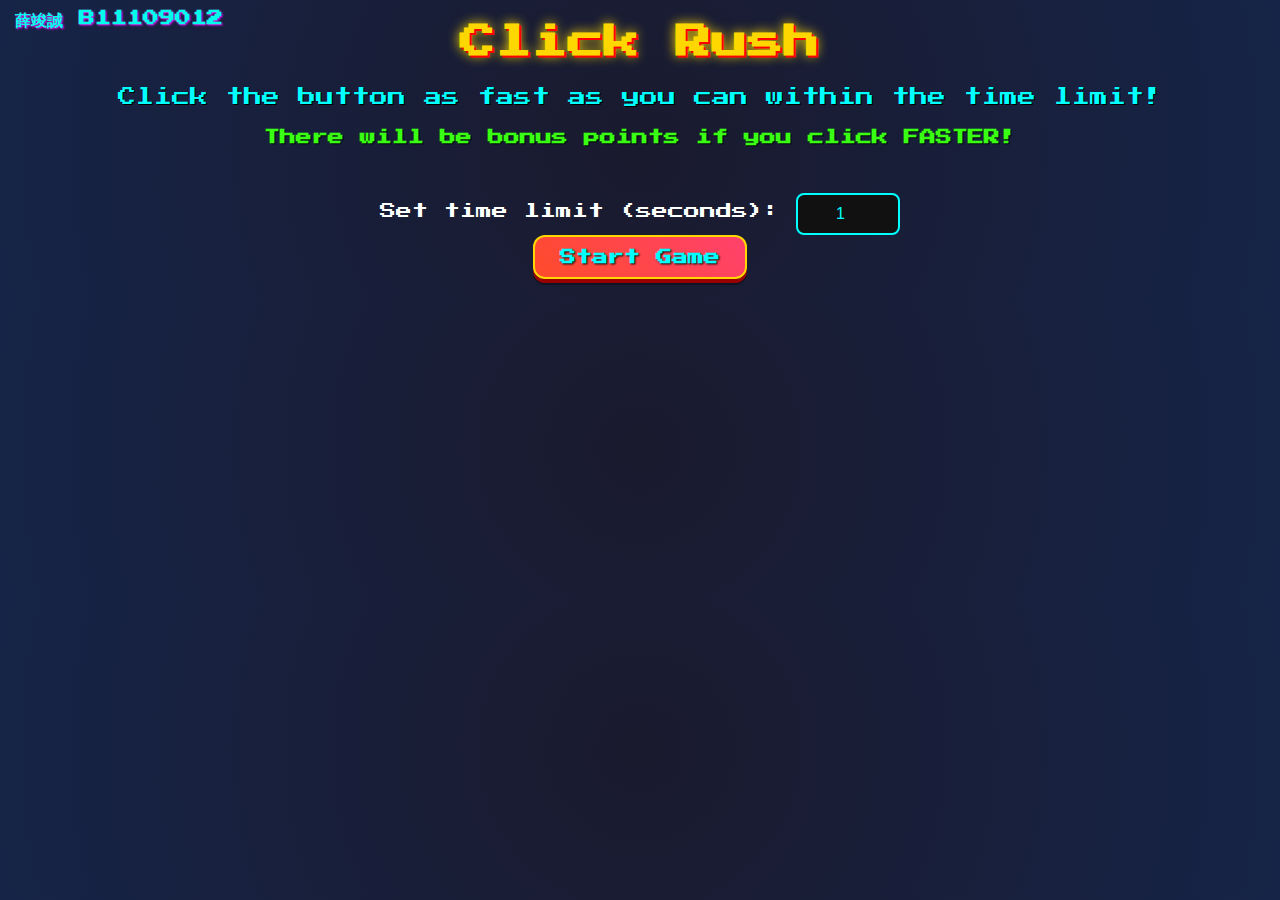
<file: B11109012_Homework 1_Moving Button/index.html>
<!DOCTYPE html>
<html lang="en">
<head>
  <meta charset="UTF-8">
  <meta name="viewport" content="width=device-width, initial-scale=1.0">
  <title>Clicking Game</title>
  <!-- Arcade font -->
  <link href="https://fonts.googleapis.com/css2?family=Press+Start+2P&display=swap" rel="stylesheet">
  <link rel="stylesheet" href="style.css">
</head>
<body>
    <div id="authorName">薛竣誠 B11109012</div>


  <h1>Click Rush</h1>
  <p id="gameDesc">
  Click the button as fast as you can within the time limit!<br>
</p>

<div id="descriptionArea">
  <p class="bonusLine">There will be bonus points if you click FASTER!</p><br><br>
</div>

  <!-- Input for time and start button -->
  <div id="setupArea">
    <label for="timeInput">Set time limit (seconds): </label>
    <input type="number" id="timeInput" value="1" min="1"><br>
    <button id="startBtn" class="arcade-btn">Start Game</button>
  </div>

  <div id="gameArea"></div>

  <script src="script.js"></script>
</body>
</html>
</file>
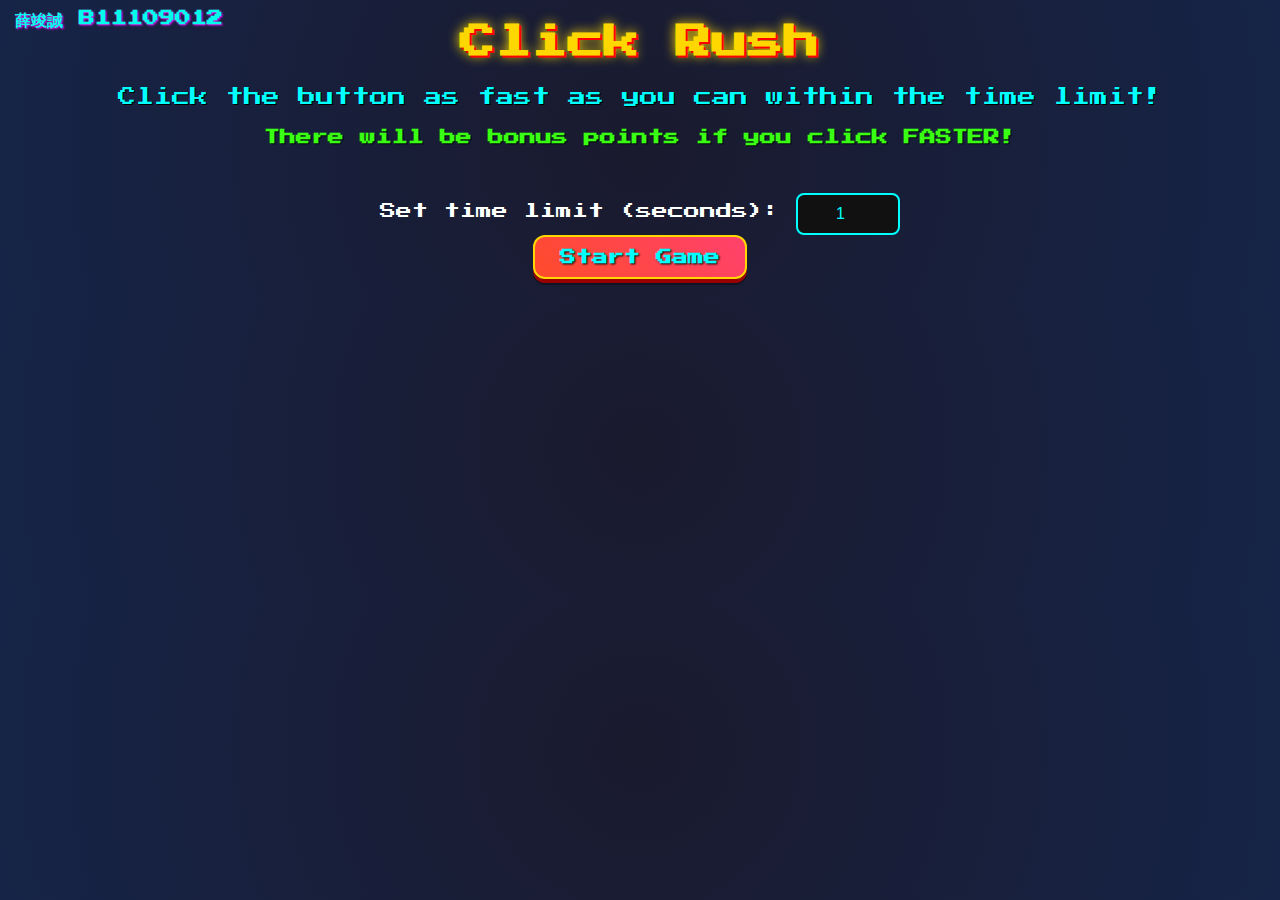
<file: public/index.html>
<!DOCTYPE html>
<html lang="en">
<head>
  <meta charset="UTF-8">
  <meta name="viewport" content="width=device-width, initial-scale=1.0">
  <title>Clicking Game</title>
  <!-- Arcade font -->
  <link href="https://fonts.googleapis.com/css2?family=Press+Start+2P&display=swap" rel="stylesheet">
  <link rel="stylesheet" href="style.css">
</head>
<body>
    <div id="authorName">薛竣誠 B11109012</div>


  <h1>Click Rush</h1>
  <p id="gameDesc">
  Click the button as fast as you can within the time limit!<br>
</p>

<div id="descriptionArea">
  <p class="bonusLine">There will be bonus points if you click FASTER!</p><br><br>
</div>

  <!-- Input for time and start button -->
  <div id="setupArea">
    <label for="timeInput">Set time limit (seconds): </label>
    <input type="number" id="timeInput" value="1" min="1"><br>
    <button id="startBtn" class="arcade-btn">Start Game</button>
  </div>

  <div id="gameArea"></div>

  <script src="script.js"></script>
</body>
</html>
</file>
<file: B11109012_Homework 1_Moving Button/style.css>
/* Global */
body {
  font-family: 'Press Start 2P', cursive;
  text-align: center;
  margin: 20px;
  background: radial-gradient(circle at center, #1a1a2e, #162447);
  color: #fff;
}

/* Titles */
h1 {
  font-size: 36px;
  color: #ffd700;
  text-shadow: 2px 2px #ff0000, 0 0 12px #ffd700;
}

p {
  font-size: 16px;
  color: #00ffff;
  text-shadow: 1px 1px #000;
}

#gameDesc {
  font-size: 18px;
  color: #00ffff;
  line-height: 1.5;
}

.bonusLine {
  color: #39ff14;       
  font-weight: bold;    
  text-shadow: 1px 1px #000;
}

#authorName {
  position: absolute;
  top: 10px;
  left: 15px;
  font-size: 16px;
  font-weight: bold;
  color: #00ffea; /* matches your game theme */
  text-shadow: 1px 1px 2px #ff00ff;
}

/* Inputs & buttons */
input {
  padding: 10px;
  font-size: 16px;
  width: 80px;
  border-radius: 8px;
  border: 2px solid #00ffff;
  background-color: #111;
  color: #00ffff;
  text-align: center;
  outline: none;
}

button {
  padding: 12px 25px;
  font-size: 16px;
  border-radius: 12px;
  border: none;
  cursor: pointer;
  background: linear-gradient(45deg, #ff416c, #ff4b2b);
  color: white;
  font-weight: bold;
  box-shadow: 0 4px #990000, 0 6px rgba(0,0,0,0.3);
  transition: all 0.2s;
  text-shadow: 1px 1px 2px #000;
}

button:hover {
  transform: scale(1.1);
  box-shadow: 0 0 10px #ff416c, 0 0 20px #ff4b2b;
}

/* Game area */
#gameArea {
  position: relative;
  margin: 20px auto;
  width: 800px;
  height: 400px;
  border: 4px solid #00ffff;
  border-radius: 12px;
  background: radial-gradient(circle at center, #0f0c29, #302b63, #24243e);
  display: none;
  overflow: hidden;
  justify-content: center;
  align-items: center;
  color: #fff;
  text-shadow: 2px 2px #000;
}

/* Countdown numbers */
#gameArea h2 {
  font-size: 72px;
  color: #00ffff;
  text-shadow: 2px 2px #ff00ff, 0 0 10px #ff00ff;
  margin: 0;
}

/* Game button */
.game-btn {
  position: absolute;
  width: 70px;
  height: 70px;
  border-radius: 50%;
  background: linear-gradient(45deg, #ff4b2b, #ff416c);
  border: 2px solid #ffd700;
  color: #fff;
  font-weight: bold;
  font-size: 16px;
  text-shadow: 1px 1px 2px #000;
  cursor: pointer;
  transform: scale(0);
  transition: transform 0.1s, box-shadow 0.2s;
}

.game-btn:hover {
  transform: scale(1.2);
  box-shadow: 0 0 15px #ffd700, 0 0 30px #ff00ff;
}

/* Results */
#gameArea div {
  font-size: 24px;
  color: #00ffea;
  text-shadow: 2px 2px #ff00ff;
}

/* Arcade-style buttons for start/back */
.arcade-btn {
  font-family: 'Press Start 2P', cursive;
  font-size: 16px;
  color: #00ffff;
  background: linear-gradient(45deg, #ff4b2b, #ff416c);
  border: 2px solid #ffd700;
  border-radius: 12px;
  padding: 12px 25px;
  cursor: pointer;
  text-shadow: 1px 1px 2px #000;
  transition: all 0.3s;
}

.arcade-btn:hover {
  color: #ff00ff;
  background: linear-gradient(45deg, #ffcc00, #ff4b2b);
  box-shadow: 0 0 15px #ff00ff, 0 0 30px #ffd700;
  transform: scale(1.1);
}
</file>
<file: public/style.css>
/* Global */
body {
  font-family: 'Press Start 2P', cursive;
  text-align: center;
  margin: 20px;
  background: radial-gradient(circle at center, #1a1a2e, #162447);
  color: #fff;
}

/* Titles */
h1 {
  font-size: 36px;
  color: #ffd700;
  text-shadow: 2px 2px #ff0000, 0 0 12px #ffd700;
}

p {
  font-size: 16px;
  color: #00ffff;
  text-shadow: 1px 1px #000;
}

#gameDesc {
  font-size: 18px;
  color: #00ffff;
  line-height: 1.5;
}

.bonusLine {
  color: #39ff14;       
  font-weight: bold;    
  text-shadow: 1px 1px #000;
}

#authorName {
  position: absolute;
  top: 10px;
  left: 15px;
  font-size: 16px;
  font-weight: bold;
  color: #00ffea; /* matches your game theme */
  text-shadow: 1px 1px 2px #ff00ff;
}

/* Inputs & buttons */
input {
  padding: 10px;
  font-size: 16px;
  width: 80px;
  border-radius: 8px;
  border: 2px solid #00ffff;
  background-color: #111;
  color: #00ffff;
  text-align: center;
  outline: none;
}

button {
  padding: 12px 25px;
  font-size: 16px;
  border-radius: 12px;
  border: none;
  cursor: pointer;
  background: linear-gradient(45deg, #ff416c, #ff4b2b);
  color: white;
  font-weight: bold;
  box-shadow: 0 4px #990000, 0 6px rgba(0,0,0,0.3);
  transition: all 0.2s;
  text-shadow: 1px 1px 2px #000;
}

button:hover {
  transform: scale(1.1);
  box-shadow: 0 0 10px #ff416c, 0 0 20px #ff4b2b;
}

/* Game area */
#gameArea {
  position: relative;
  margin: 20px auto;
  width: 800px;
  height: 400px;
  border: 4px solid #00ffff;
  border-radius: 12px;
  background: radial-gradient(circle at center, #0f0c29, #302b63, #24243e);
  display: none;
  overflow: hidden;
  justify-content: center;
  align-items: center;
  color: #fff;
  text-shadow: 2px 2px #000;
}

/* Countdown numbers */
#gameArea h2 {
  font-size: 72px;
  color: #00ffff;
  text-shadow: 2px 2px #ff00ff, 0 0 10px #ff00ff;
  margin: 0;
}

/* Game button */
.game-btn {
  position: absolute;
  width: 70px;
  height: 70px;
  border-radius: 50%;
  background: linear-gradient(45deg, #ff4b2b, #ff416c);
  border: 2px solid #ffd700;
  color: #fff;
  font-weight: bold;
  font-size: 16px;
  text-shadow: 1px 1px 2px #000;
  cursor: pointer;
  transform: scale(0);
  transition: transform 0.1s, box-shadow 0.2s;
}

.game-btn:hover {
  transform: scale(1.2);
  box-shadow: 0 0 15px #ffd700, 0 0 30px #ff00ff;
}

/* Results */
#gameArea div {
  font-size: 24px;
  color: #00ffea;
  text-shadow: 2px 2px #ff00ff;
}

/* Arcade-style buttons for start/back */
.arcade-btn {
  font-family: 'Press Start 2P', cursive;
  font-size: 16px;
  color: #00ffff;
  background: linear-gradient(45deg, #ff4b2b, #ff416c);
  border: 2px solid #ffd700;
  border-radius: 12px;
  padding: 12px 25px;
  cursor: pointer;
  text-shadow: 1px 1px 2px #000;
  transition: all 0.3s;
}

.arcade-btn:hover {
  color: #ff00ff;
  background: linear-gradient(45deg, #ffcc00, #ff4b2b);
  box-shadow: 0 0 15px #ff00ff, 0 0 30px #ffd700;
  transform: scale(1.1);
}
</file>
